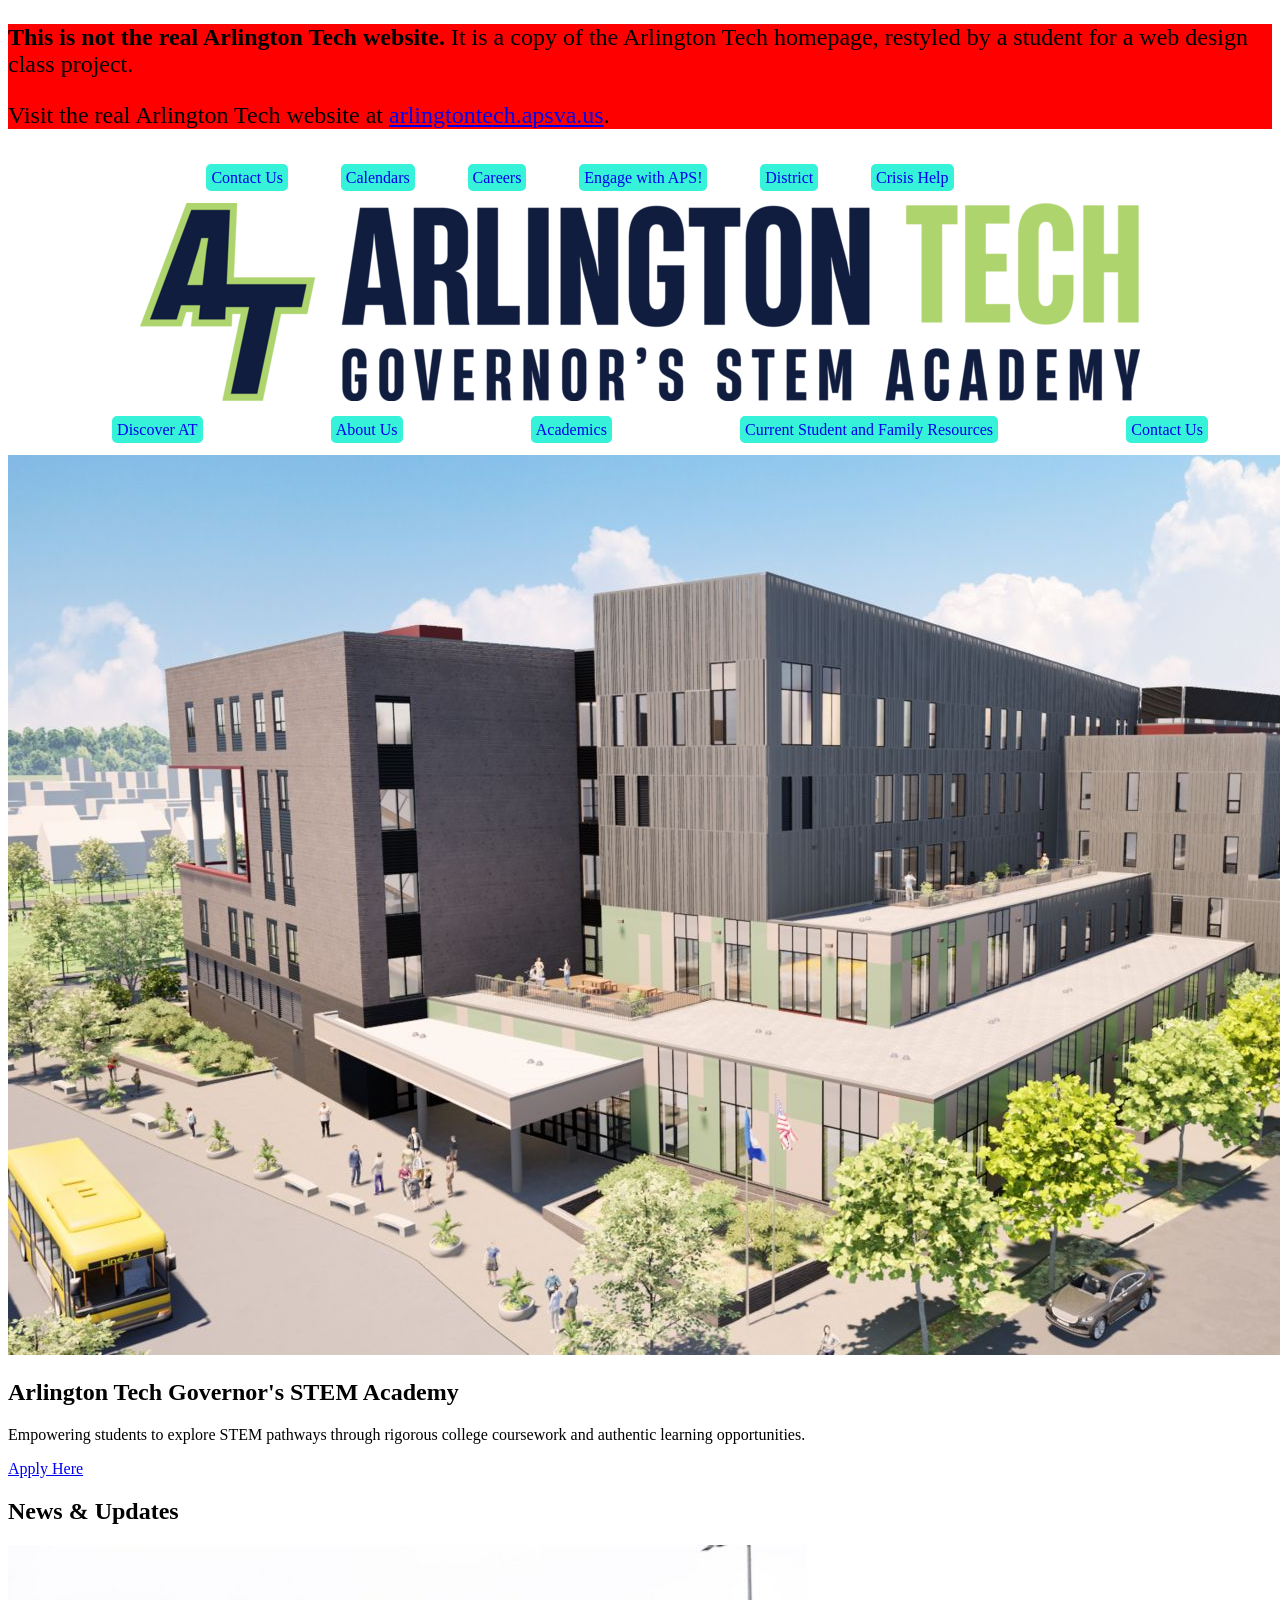
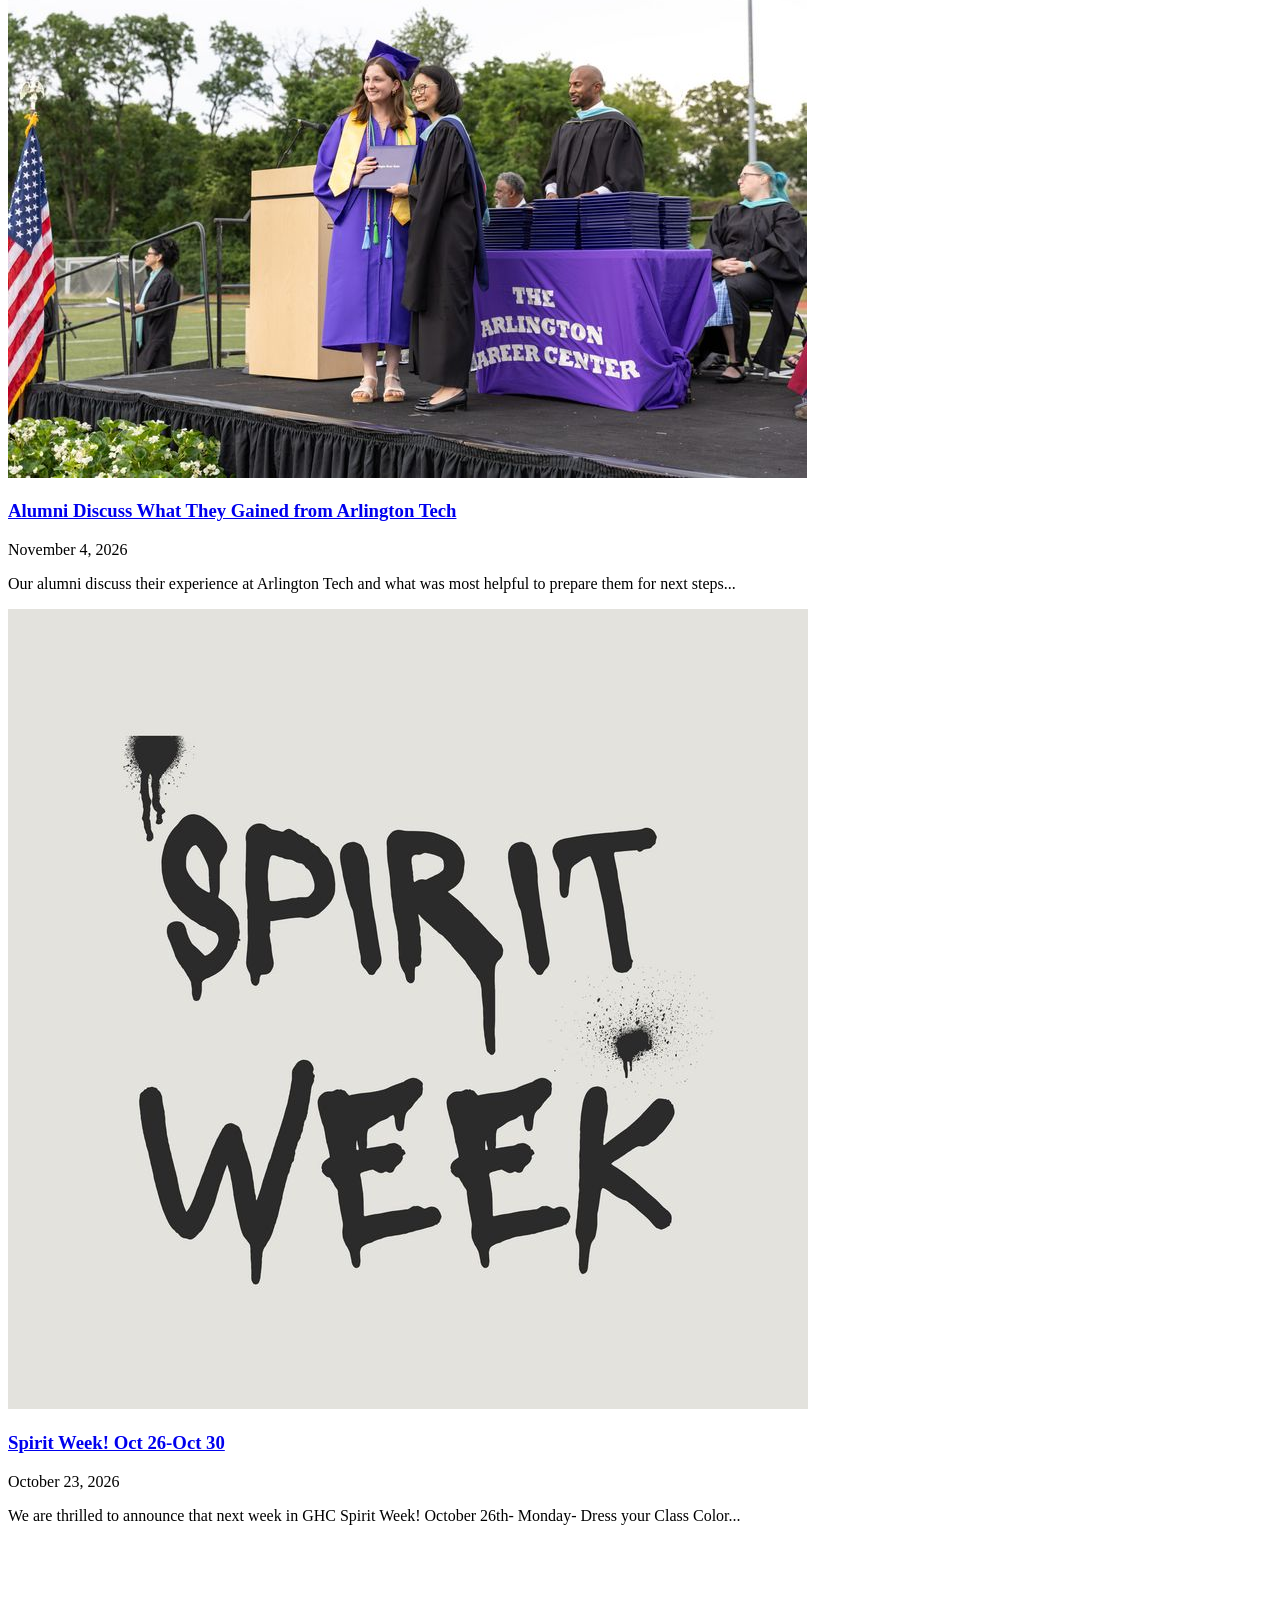
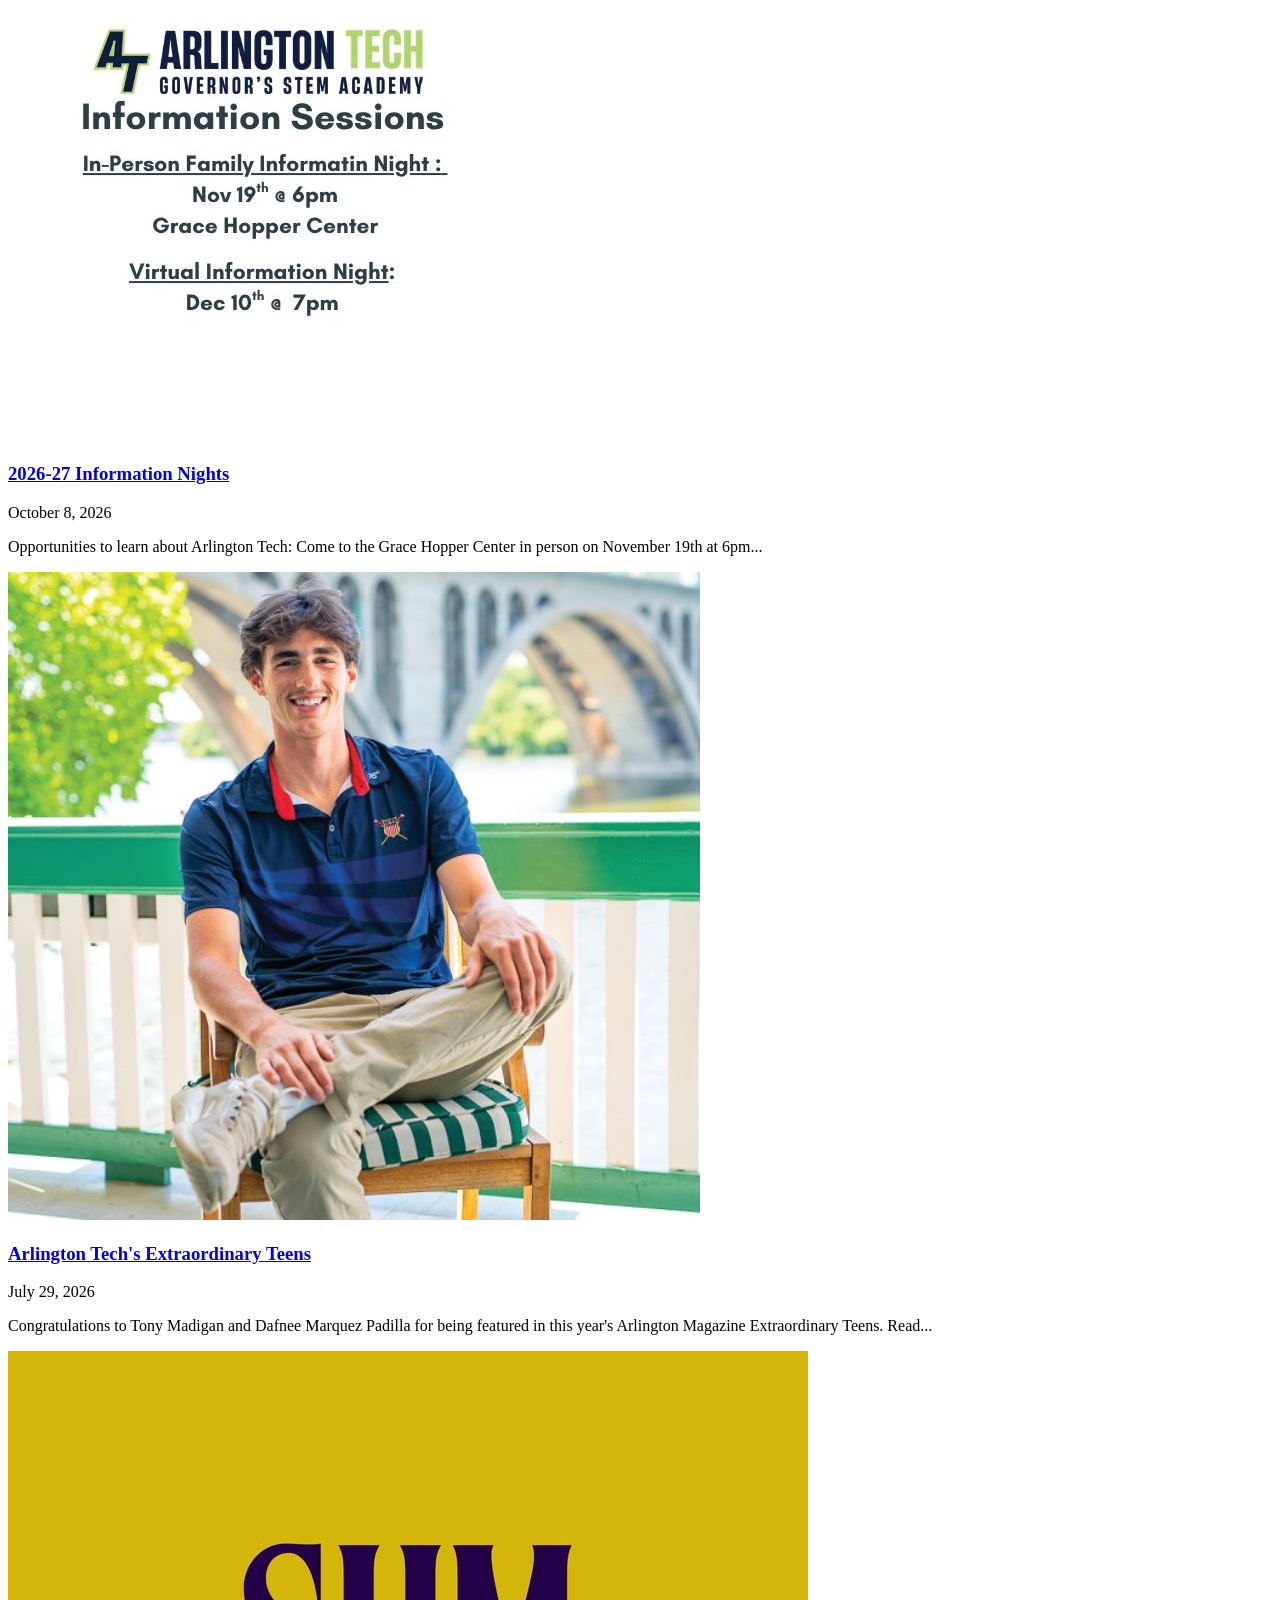
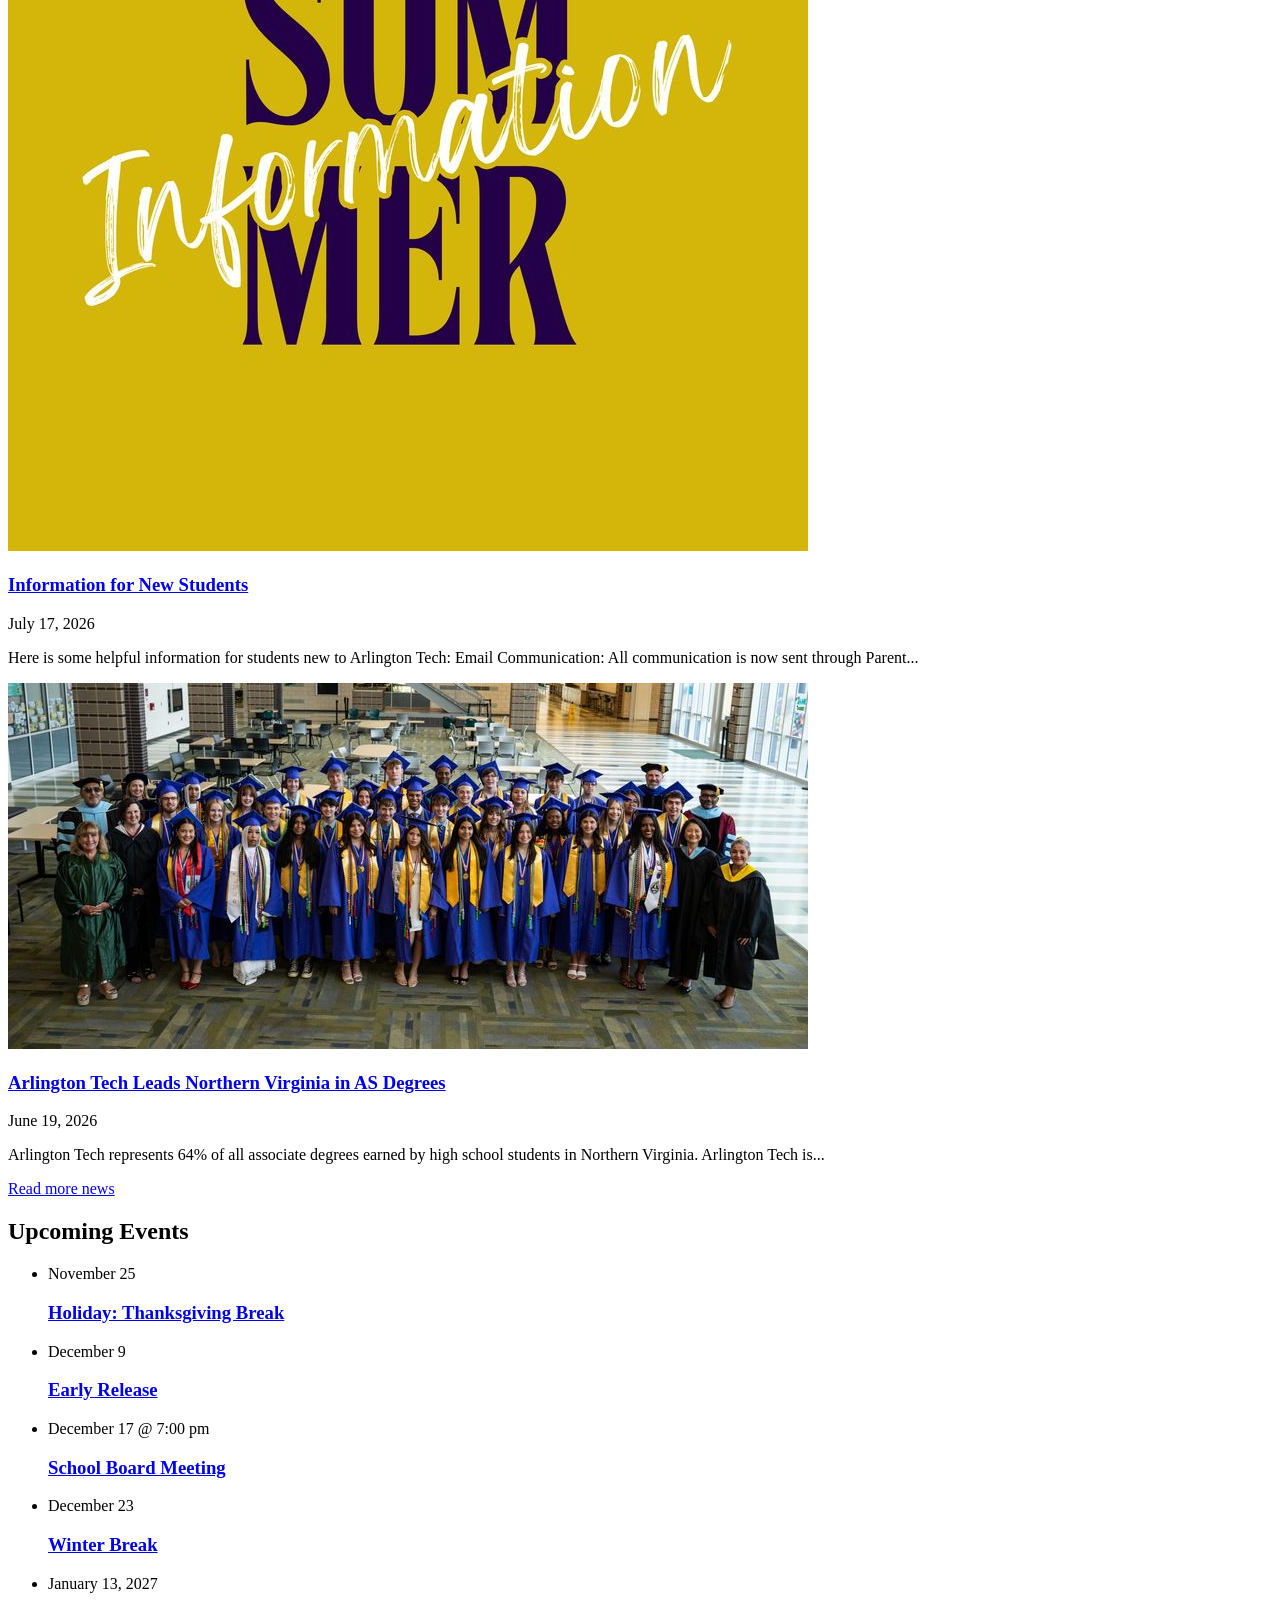
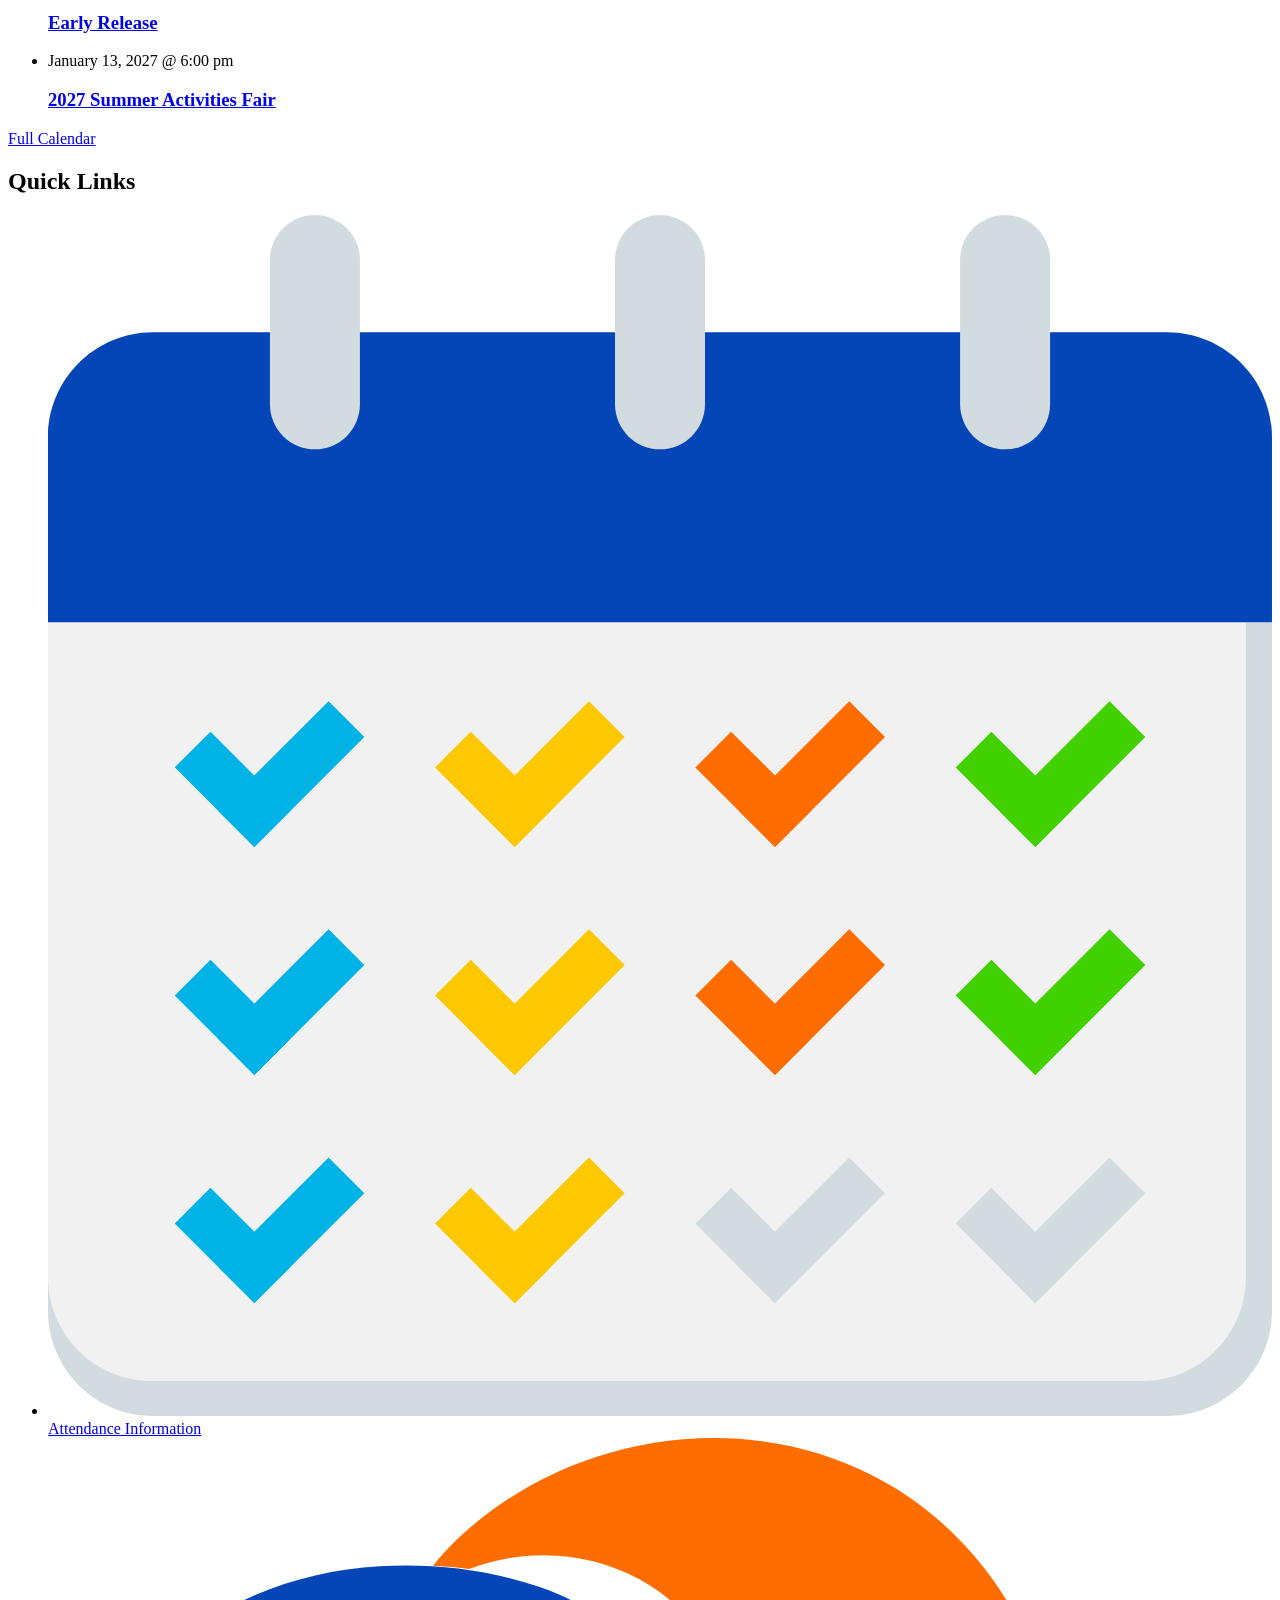
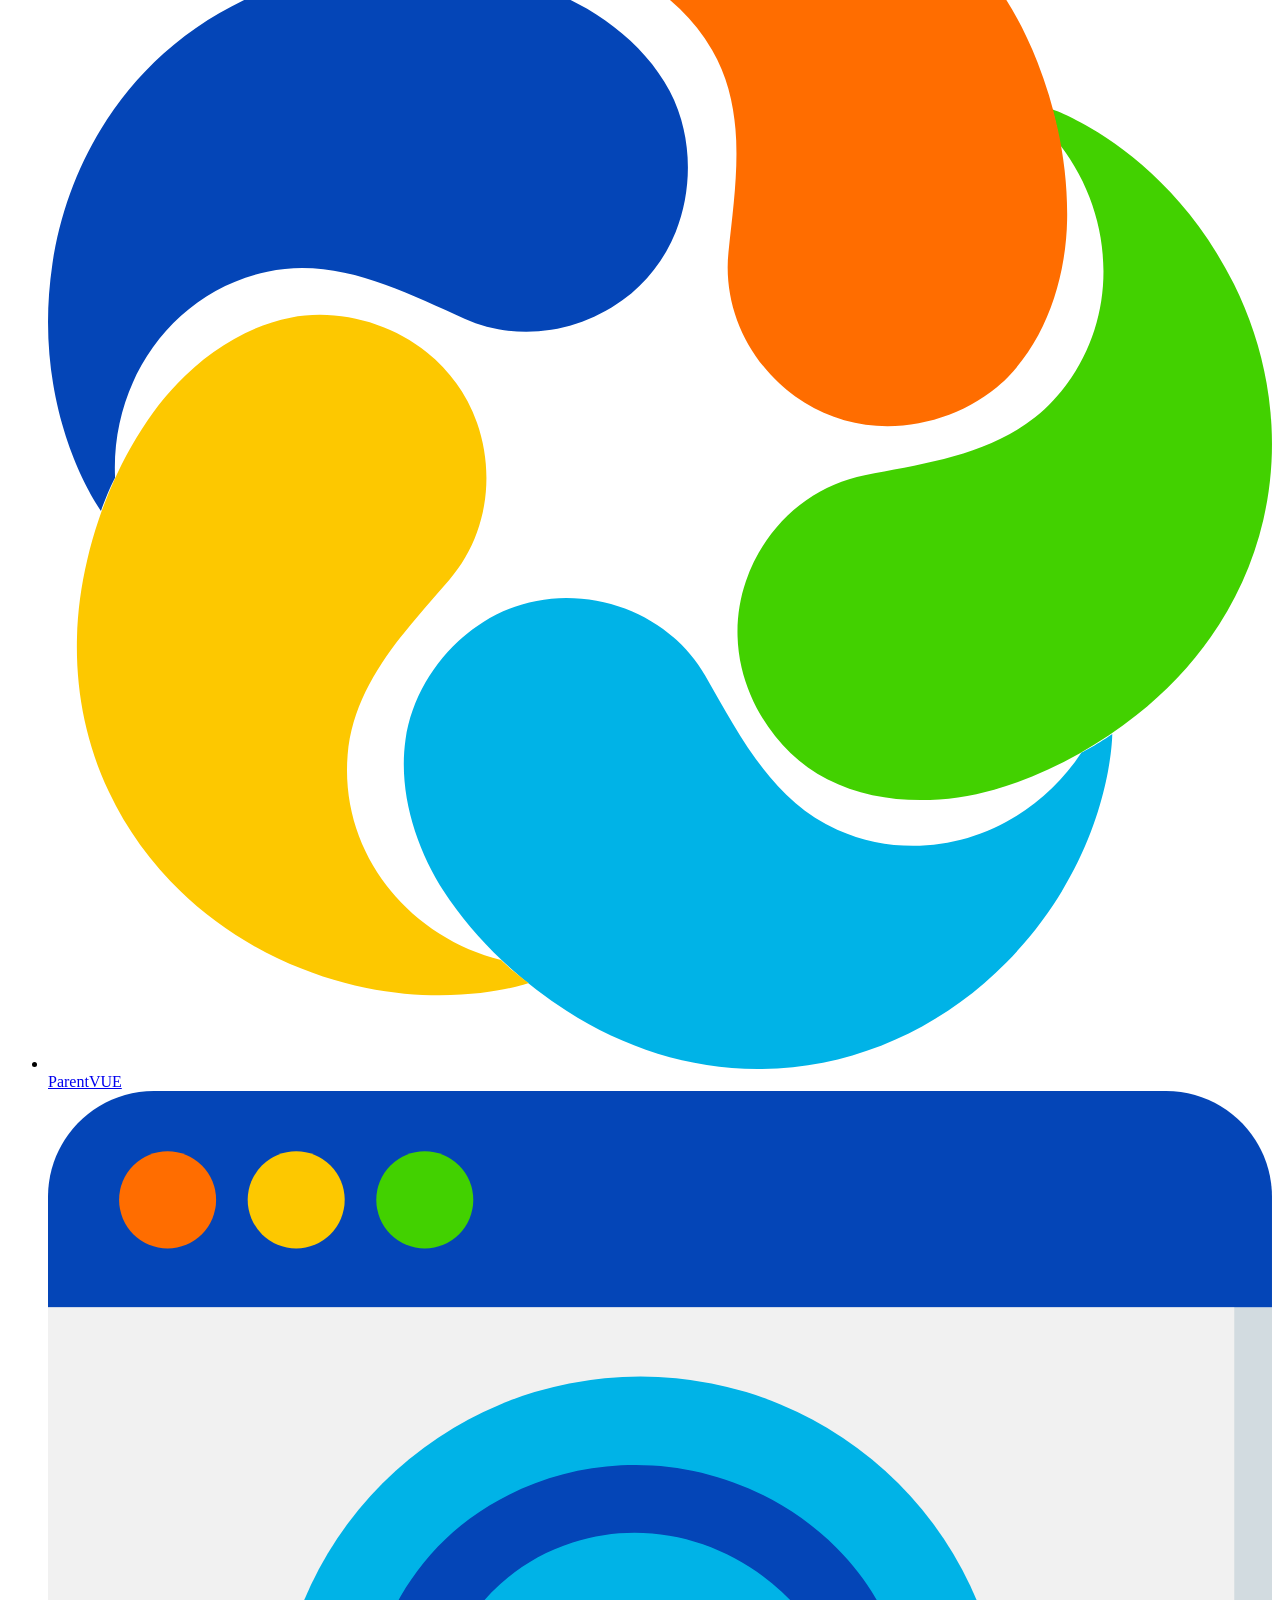
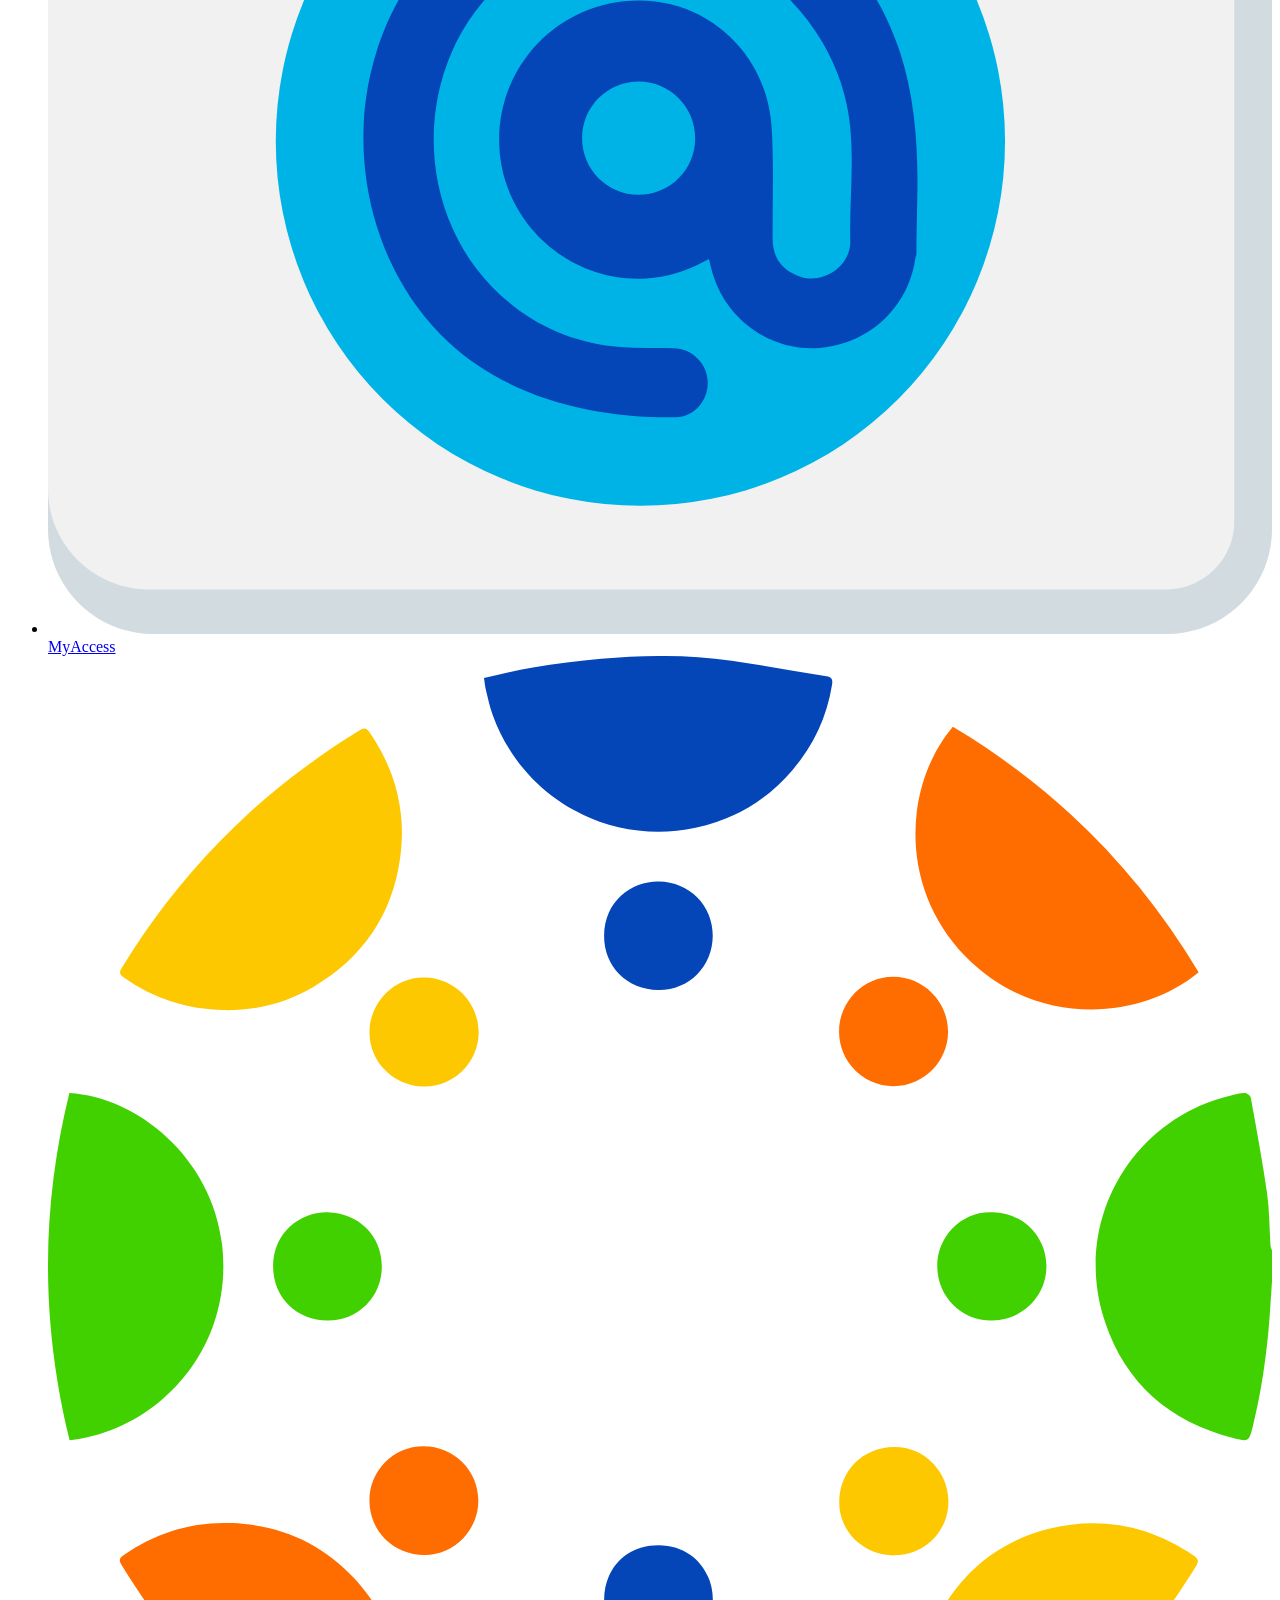
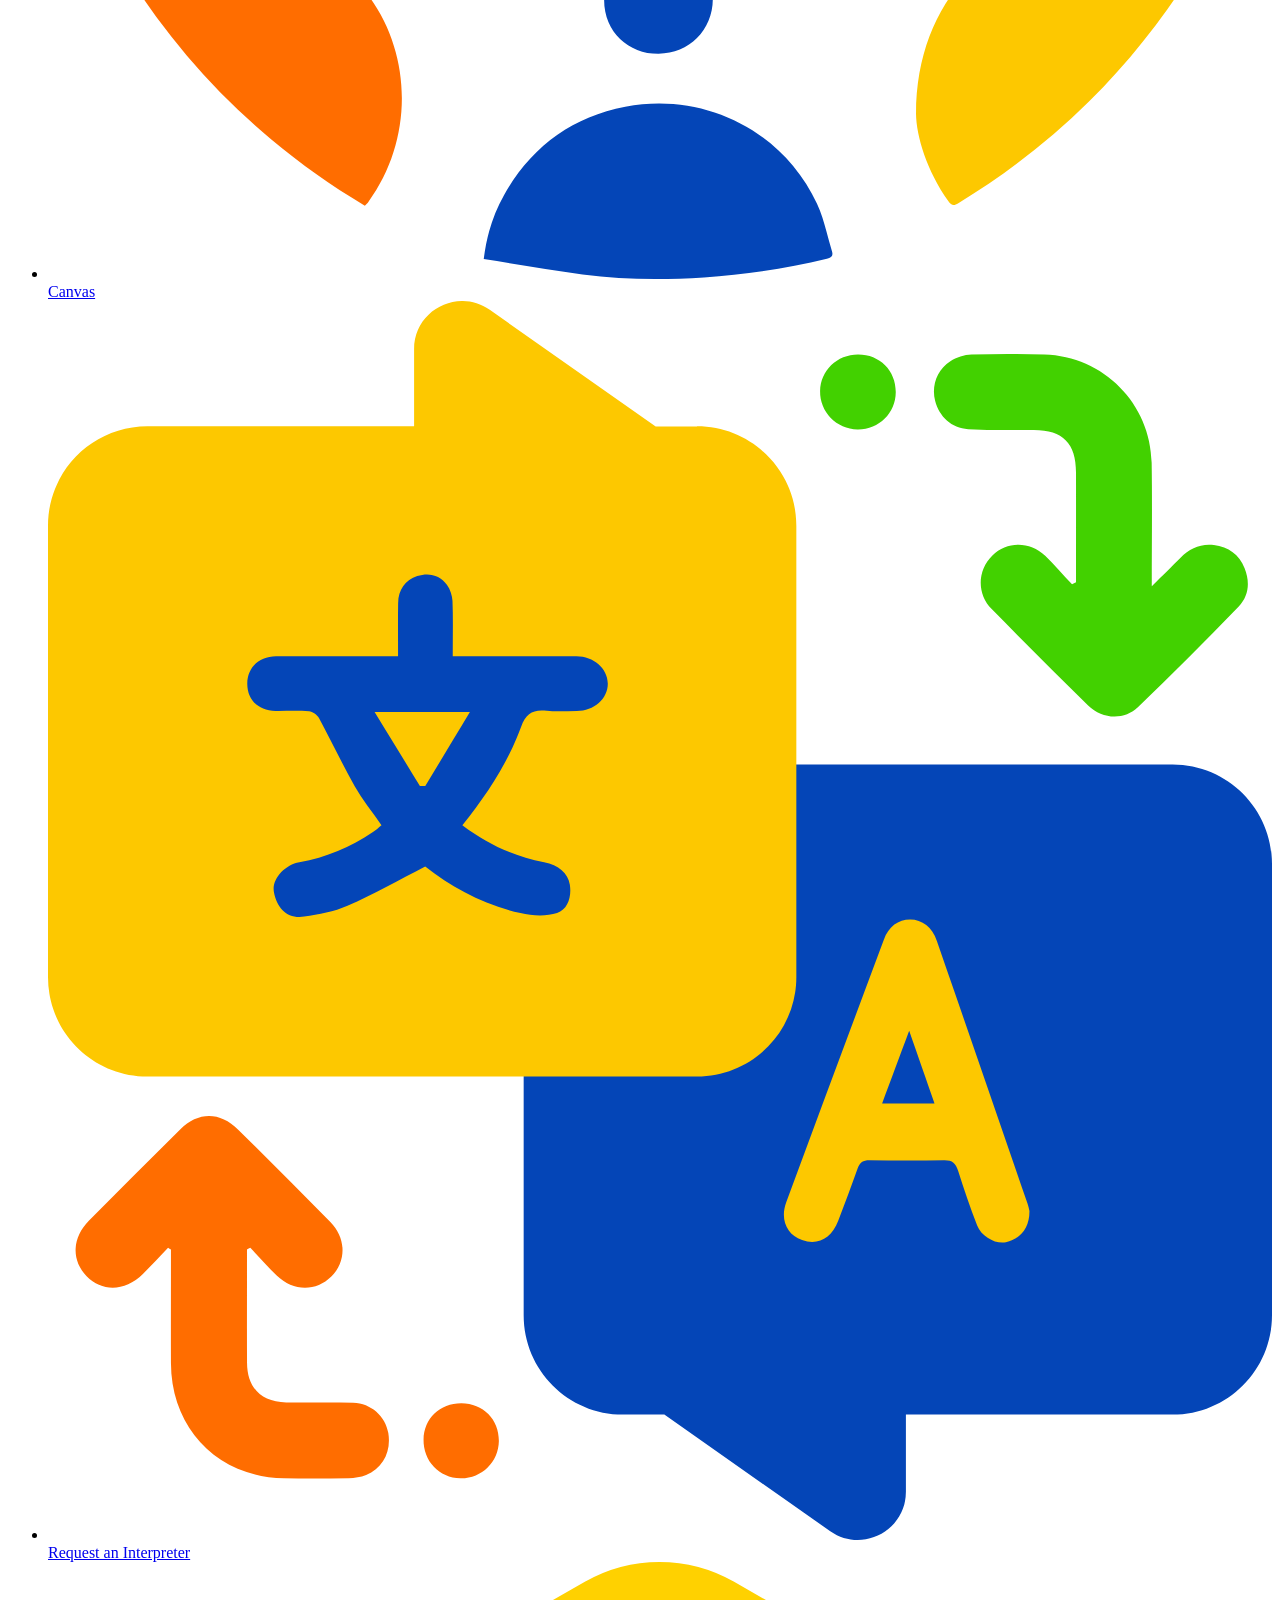
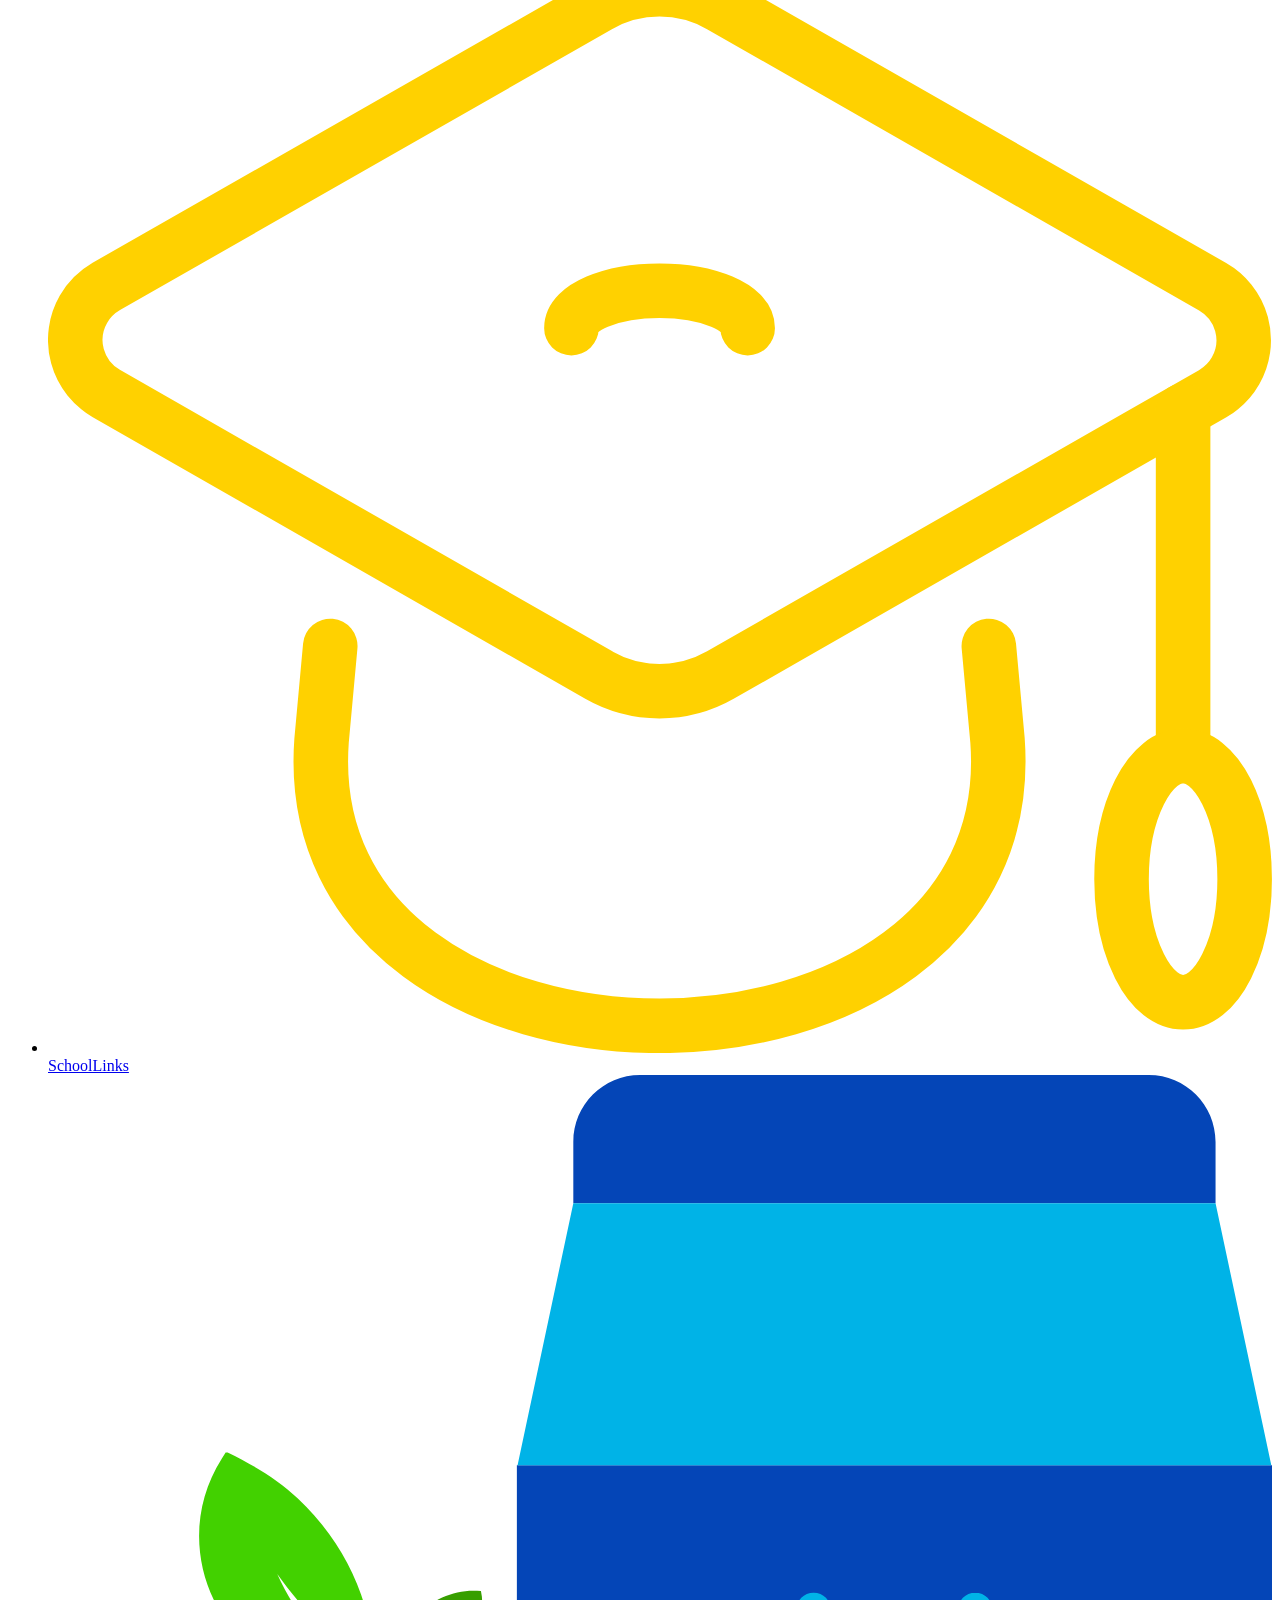
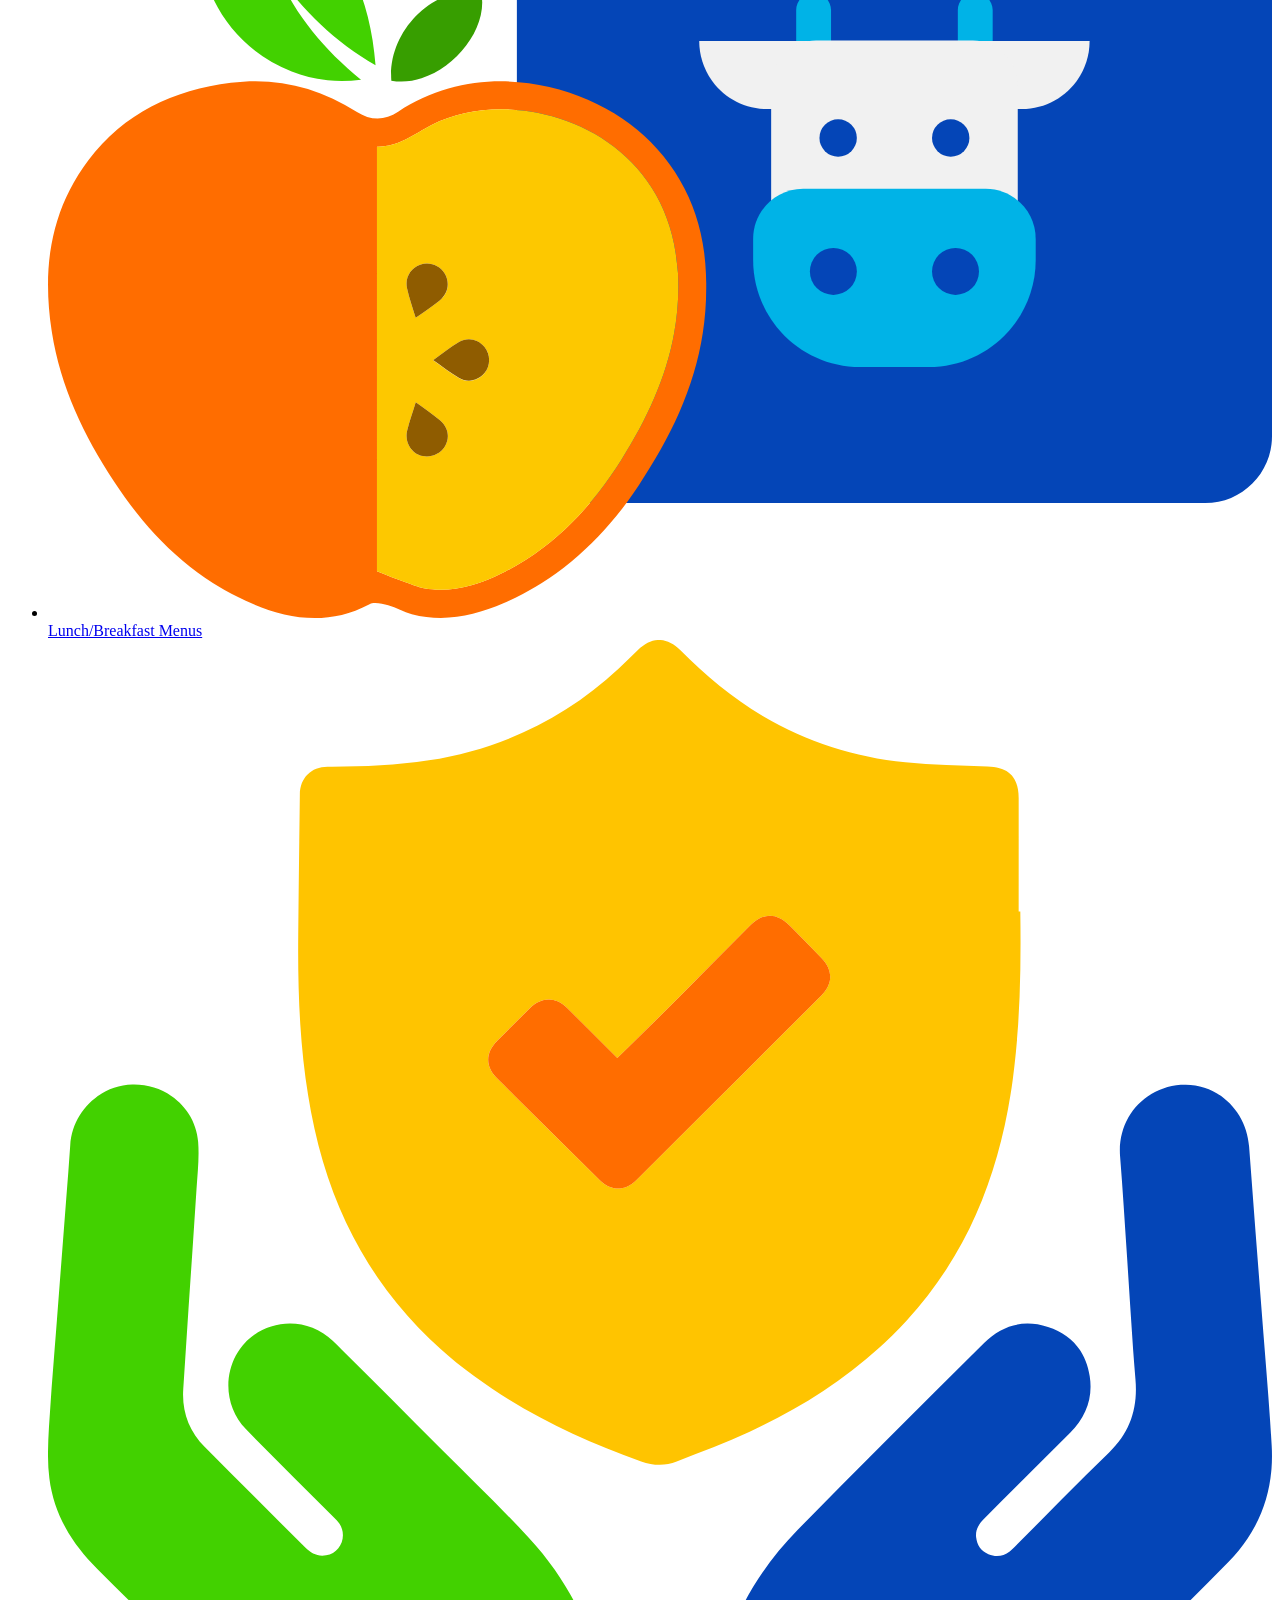
<file: projects/zen_garden/index.html>
<!DOCTYPE html>
<html lang="en">
<head>
<meta charset="utf-8">
<meta name="viewport" content="width=device-width, initial-scale=1">
<title>Arlington Tech Governor's STEM Academy (Class Project Copy)</title>
<link rel="stylesheet" href="style.css">
<!--
  ITD110 Zen Garden Project

  This HTML is a simplified copy of the Arlington Tech homepage
  (https://arlingtontech.apsva.us/), scraped in November 2026 for a class project.

  Your job is to write ALL of the CSS, in style.css.

  Rules for changing this file:
    - You MAY add div and span elements, and class and id attributes.
    - You MAY add link elements in the head (for fonts, or a favicon).
    - You MAY add the validator script that we use on every page.
    - You MAY NOT delete, reword, or reorder any of the content.
    - You MAY NOT add style attributes or a style element. All CSS goes in style.css.
    - You MAY NOT use tabindex.
    - You MAY NOT add img elements. Add your own images with CSS background-image.
-->
</head>
<body>

<aside id="disclaimer" aria-label="About this page">
  <p><strong>This is not the real Arlington Tech website.</strong>
  It is a copy of the Arlington Tech homepage, restyled by a student
  for a web design class project.</p>
  <p>Visit the real Arlington Tech website at
  <a href="https://arlingtontech.apsva.us/">arlingtontech.apsva.us</a>.</p>
</aside>
<div id = "top-bar">
<a class = "hide" id="skip-link" href="#main">Skip to Content</a>

<header id="site-header">

  <nav id="utility-nav" aria-label="Arlington Public Schools">
    <ul>
      <li class = "menu-item"><a href="https://arlingtontech.apsva.us/contact-us">Contact Us</a></li>
      <li class = "menu-item"><a href="https://arlingtontech.apsva.us/calendar">Calendars</a></li>
      <li class = "menu-item"><a href="https://www.apsva.us/careers-aps/">Careers</a></li>
      <li class = "menu-item"><a href="https://www.apsva.us/engage/">Engage with APS!</a></li>
      <li class = "menu-item"><a href="https://www.apsva.us/">District</a></li>
      <li class = "menu-item"><a href="https://www.apsva.us/mental-health/#help">Crisis Help</a></li>
    </ul>
  </nav>

  <div id="branding">
    <a href="https://arlingtontech.apsva.us/" id="logo">
      <img src="images/at-logo.png" alt="Arlington Tech Governor's STEM Academy">
    </a>
  </div>
</div>
  <nav id="main-nav" aria-label="Main">
    <ul class="menu">
      <li class="menu-item">
        <a href="https://arlingtontech.apsva.us/about-arlington-tech/">Discover AT</a>
        <ul class="submenu">
          <li><a href="https://arlingtontech.apsva.us/why-arlington-tech/">Why Arlington Tech?</a></li>
          <li><a href="https://arlingtontech.apsva.us/apply-to-arlington-tech/">How to Apply to Arlington Tech</a></li>
          <li><a href="https://arlingtontech.apsva.us/arlington-tech-alumni-series/">Arlington Tech Alumni Series</a></li>
          <li><a href="https://arlingtontech.apsva.us/about-arlington-tech/arlington-tech-in-the-news/">Arlington Tech in the News</a></li>
          <li><a href="https://arlingtontech.apsva.us/where-do-our-graduates-go/">Where do our graduates go?</a></li>
          <li><a href="https://arlingtontech.apsva.us/faq/">FAQ</a></li>
        </ul>
      </li>
      <li class="menu-item">
        <a href="https://arlingtontech.apsva.us/about-arlington-tech/">About Us</a>
        <ul class="submenu">
          <li><a href="https://ghc.apsva.us/about-grace-hopper-center/contact-ghc/">Administration</a></li>
          <li><a href="https://careercenter.apsva.us/academic-advising-course-selection/">Counseling</a></li>
          <li><a href="https://arlingtontech.apsva.us/arlington-career-center/grace-hopper-center/">Grace Hopper Center</a></li>
          <li><a href="https://arlingtontech.apsva.us/capstone/">Senior Capstone</a></li>
          <li><a href="https://arlingtontech.apsva.us/capstone/arlington-tech-partners/">Arlington Tech Partners</a></li>
        </ul>
      </li>
      <li class="menu-item">
        <a href="https://arlingtontech.apsva.us/arlington-tech-academics/">Academics</a>
        <ul class="submenu">
          <li><a href="https://careercenter.apsva.us/programs/gifted-services/">Advanced Academics</a></li>
          <li><a href="https://arlingtontech.apsva.us/stem-pathways/">STEM Pathways</a></li>
          <li><a href="https://arlingtontech.apsva.us/dual-enrollment/">Dual Enrollment</a></li>
          <li><a href="https://arlingtontech.apsva.us/?page_id=677">Project-Based Learning</a></li>
          <li><a href="https://arlingtontech.apsva.us/career-and-technical-education-cte-courses/">Career and Technical Education (CTE) Courses</a></li>
          <li><a href="https://careercenter.apsva.us/certifications/">Certifications</a></li>
        </ul>
      </li>
      <li class="menu-item">
        <a href="https://arlingtontech.apsva.us/arlington-tech-advisory-committee-atac/">Current Student and Family Resources</a>
        <ul class="submenu">
          <li><a href="https://careercenter.apsva.us/clubs-activities-schedule/">Clubs and Activities</a></li>
          <li><a href="https://arlingtontech.apsva.us/college-and-career/">College and Career</a></li>
          <li><a href="https://careercenter.apsva.us/home-2-2/office-of-diversity-equity-inclusion/">Diversity, Equity, and Inclusion</a></li>
          <li><a href="https://arlingtontech.apsva.us/senior-information/">Senior Information</a></li>
          <li><a href="https://arlingtontech.apsva.us/arlington-tech-advisory-committee-atac/">Arlington Tech Advisory Committee</a></li>
          <li><a href="https://arlingtontech.apsva.us/arlington-tech-advisory-committee-atac/atac-calendar/">ATAC Calendar</a></li>
          <li><a href="https://arlingtontech.apsva.us/arlington-tech-advisory-committee-atac/donations-to-atac/">Donate to ATAC</a></li>
          <li><a href="https://arlingtontech.apsva.us/about-arlington-tech/request-an-interpreter/">Request an Interpreter</a></li>
        </ul>
      </li>
      <li class="menu-item">
        <a href="https://arlingtontech.apsva.us/contact-us/">Contact Us</a>
      </li>
    </ul>
  </nav>

</header>

<main id="main">

  <section id="hero">
    <img class="hero-image" src="images/hero.jpg"
         alt="Architect's rendering of a school building with multiple floors and terraces.">
    <div class="hero-text">
      <h1>Arlington Tech Governor's STEM Academy</h1>
      <p>Empowering students to explore STEM pathways through rigorous college
      coursework and authentic learning opportunities.</p>
      <a class="button" href="https://arlingtontech.apsva.us/apply-to-arlington-tech/">Apply Here</a>
    </div>
  </section>

  <section id="news">
    <h2>News &amp; Updates</h2>
    <div class="card-list">

      <article class="card">
        <img src="images/news-alumni.jpg" alt="Student graduating from ACC shakes the principal's hand.">
        <h3><a href="https://arlingtontech.apsva.us/2026/11/04/alumni-discuss-what-they-gained-from-arlington-tech/">Alumni Discuss What They Gained from Arlington Tech</a></h3>
        <p class="date"><time datetime="2026-11-04">November 4, 2026</time></p>
        <p>Our alumni discuss their experience at Arlington Tech and what was
        most helpful to prepare them for next steps...</p>
      </article>

      <article class="card">
        <img src="images/news-spirit-week.jpg" alt="Spirit Week">
        <h3><a href="https://arlingtontech.apsva.us/2026/10/23/spirit-week-oct-26-oct-30/">Spirit Week! Oct 26-Oct 30</a></h3>
        <p class="date"><time datetime="2026-10-23">October 23, 2026</time></p>
        <p>We are thrilled to announce that next week in GHC Spirit Week!
        October 26th- Monday- Dress your Class Color...</p>
      </article>

      <article class="card">
        <img src="images/news-info-nights.jpg" alt="Arlington Tech Information Sessions: In-Person Family Information Night, November 19 at 6pm at the Grace Hopper Center. Virtual Information Night, December 10 at 7pm.">
        <h3><a href="https://arlingtontech.apsva.us/2026/10/08/2026-27-information-nights/">2026-27 Information Nights</a></h3>
        <p class="date"><time datetime="2026-10-08">October 8, 2026</time></p>
        <p>Opportunities to learn about Arlington Tech: Come to the Grace
        Hopper Center in person on November 19th at 6pm...</p>
      </article>

      <article class="card">
        <img src="images/news-extraordinary-teens.jpg" alt="Student sits and smiles at the camera">
        <h3><a href="https://arlingtontech.apsva.us/2026/07/29/arlington-techs-extraordinary-teens/">Arlington Tech's Extraordinary Teens</a></h3>
        <p class="date"><time datetime="2026-07-29">July 29, 2026</time></p>
        <p>Congratulations to Tony Madigan and Dafnee Marquez Padilla for being
        featured in this year's Arlington Magazine Extraordinary Teens. Read...</p>
      </article>

      <article class="card">
        <img src="images/news-new-students.jpg" alt="Summer Information">
        <h3><a href="https://arlingtontech.apsva.us/2026/07/17/information-for-new-students/">Information for New Students</a></h3>
        <p class="date"><time datetime="2026-07-17">July 17, 2026</time></p>
        <p>Here is some helpful information for students new to Arlington Tech:
        Email Communication: All communication is now sent through Parent...</p>
      </article>

      <article class="card">
        <img src="images/news-as-degrees.jpg" alt="A group of graduates with faculty and school leaders">
        <h3><a href="https://arlingtontech.apsva.us/2026/06/19/arlington-tech-leads-in-as-degrees/">Arlington Tech Leads Northern Virginia in AS Degrees</a></h3>
        <p class="date"><time datetime="2026-06-19">June 19, 2026</time></p>
        <p>Arlington Tech represents 64% of all associate degrees earned by high
        school students in Northern Virginia. Arlington Tech is...</p>
      </article>

    </div>
    <p class="more-link"><a href="https://arlingtontech.apsva.us/category/news/">Read more news</a></p>
  </section>

  <section id="events">
    <h2>Upcoming Events</h2>
    <ul class="event-list">
      <li class="event">
        <p class="event-date"><time datetime="2026-11-25">November 25</time></p>
        <h3><a href="https://arlingtontech.apsva.us/event/holiday-thanksgiving-break-4/">Holiday: Thanksgiving Break</a></h3>
      </li>
      <li class="event">
        <p class="event-date"><time datetime="2026-12-09">December 9</time></p>
        <h3><a href="https://arlingtontech.apsva.us/event/early-release-2/">Early Release</a></h3>
      </li>
      <li class="event">
        <p class="event-date"><time datetime="2026-12-17T19:00">December 17 @ 7:00 pm</time></p>
        <h3><a href="https://arlingtontech.apsva.us/event/school-board-meeting-86/">School Board Meeting</a></h3>
      </li>
      <li class="event">
        <p class="event-date"><time datetime="2026-12-23">December 23</time></p>
        <h3><a href="https://arlingtontech.apsva.us/event/winter-break-5/">Winter Break</a></h3>
      </li>
      <li class="event">
        <p class="event-date"><time datetime="2027-01-13">January 13, 2027</time></p>
        <h3><a href="https://arlingtontech.apsva.us/event/early-release-3/">Early Release</a></h3>
      </li>
      <li class="event">
        <p class="event-date"><time datetime="2027-01-13T18:00">January 13, 2027 @ 6:00 pm</time></p>
        <h3><a href="https://arlingtontech.apsva.us/event/2027-summer-activities-fair/">2027 Summer Activities Fair</a></h3>
      </li>
    </ul>
    <p class="more-link"><a href="https://arlingtontech.apsva.us/calendar/">Full Calendar</a></p>
  </section>

  <section id="quick-links">
    <h2>Quick Links</h2>
    <ul class="quick-link-list">
      <li><a href="https://careercenter.apsva.us/home-2-2/attendance-information/"><img src="images/icons/attendance.svg" alt=""> Attendance Information</a></li>
      <li><a href="https://va-arl-psv.edupoint.com/PXP2_Login.aspx"><img src="images/icons/parentvue.svg" alt=""> ParentVUE</a></li>
      <li><a href="https://myaccess.apsva.us/portal"><img src="images/icons/myaccess.svg" alt=""> MyAccess</a></li>
      <li><a href="https://apsva.instructure.com/"><img src="images/icons/canvas.svg" alt=""> Canvas</a></li>
      <li><a href="https://arlingtontech.apsva.us/about-arlington-tech/request-an-interpreter/"><img src="images/icons/interpreter.svg" alt=""> Request an Interpreter</a></li>
      <li><a href="https://www.apsva.us/college-career-corner/resources/schoolinks/"><img src="images/icons/schoolinks.svg" alt=""> SchoolLinks</a></li>
      <li><a href="https://schools.mealviewer.com/school/ArlingtonCareerCenter"><img src="images/icons/menus.svg" alt=""> Lunch/Breakfast Menus</a></li>
      <li><a href="https://forms.office.com/pages/responsepage.aspx?id=pgg3Mem3LEmsevGXNPP3AjDViDcRXspIgzp-yRpn-FRUREY2SVZUUVBPNUhWNkJXRUxONTZNUEFEMS4u"><img src="images/icons/report.svg" alt=""> Report Bullying/Harassment</a></li>
      <li><a href="https://accchronicle.net/"><img src="images/icons/chronicle.svg" alt=""> ACC Chronicle</a></li>
      <li><a href="https://careercenter.apsva.us/online-payment-tools/"><img src="images/icons/payment.svg" alt=""> Online Payment Tools</a></li>
      <li><a href="https://careercenter.apsva.us/resources-and-links-for-aps-military-families/"><img src="images/icons/military.svg" alt=""> Resources for Military Families</a></li>
    </ul>
  </section>

</main>

<footer id="site-footer">

  <section id="school-contact" aria-label="Arlington Tech contact information">
    <h2>Arlington Tech</h2>
    <p>Dr. Michelle Van Lare, Program Coordinator</p>
    <address>
      800 S. Walter Reed Drive<br>
      Arlington, VA 22204<br>
      Phone: <a href="tel:+17032285800">703-228-5800</a>
    </address>
  </section>

  <section id="district-contact" aria-label="Arlington Public Schools contact information">
    <a href="https://www.apsva.us/"><img src="images/aps-logo.png" alt="Arlington Public Schools"></a>
    <address>
      2110 Washington Blvd<br>
      Arlington, VA 22204<br>
      <a href="tel:+17032288000">(703) 228-8000</a>
    </address>
  </section>

  <nav id="footer-nav" aria-label="District policies">
    <ul>
      <li><a href="https://www.apsva.us/contact-aps/">Contact APS</a></li>
      <li><a href="https://www.apsva.us/ada-accessibility/">ADA Accessibility</a></li>
      <li><a href="https://www.apsva.us/departments/division-counsel/foia-requests/">FOIA (Freedom of Information Act)</a></li>
      <li><a href="https://www.apsva.us/titlei/home-school-connection/#parentrights">Parental Right to Information</a></li>
      <li><a href="https://www.apsva.us/departments/division-counsel/ferpa/">FERPA</a></li>
      <li><a href="https://www.apsva.us/language-services/#interpreter">Request an Interpreter</a></li>
    </ul>
  </nav>

  <div id="social">
    <a href="https://www.instagram.com/arlingtontech/"><img src="images/icons/instagram.svg" alt="Arlington Tech on Instagram"></a>
  </div>

  <div id="legal">
    <p>Arlington Public Schools prohibits discrimination on the basis of race,
    national origin, creed, color, religion, gender, age, economic status,
    sexual orientation, marital status, genetic information, gender identity or
    expression, and/or disability. This policy provides equal access to courses
    and programs, counseling services, physical education and athletics,
    vocational education, instructional materials and extra-curricular
    activities.</p>
    <p>These webpages may contain links to websites that are outside of the
    Arlington Public Schools network. APS does not control the content or
    relevancy of these outside sites.</p>
    <p id="copyright">&copy; 2026 Arlington Tech.</p>
  </div>

</footer>

</body>
</html>
</file>
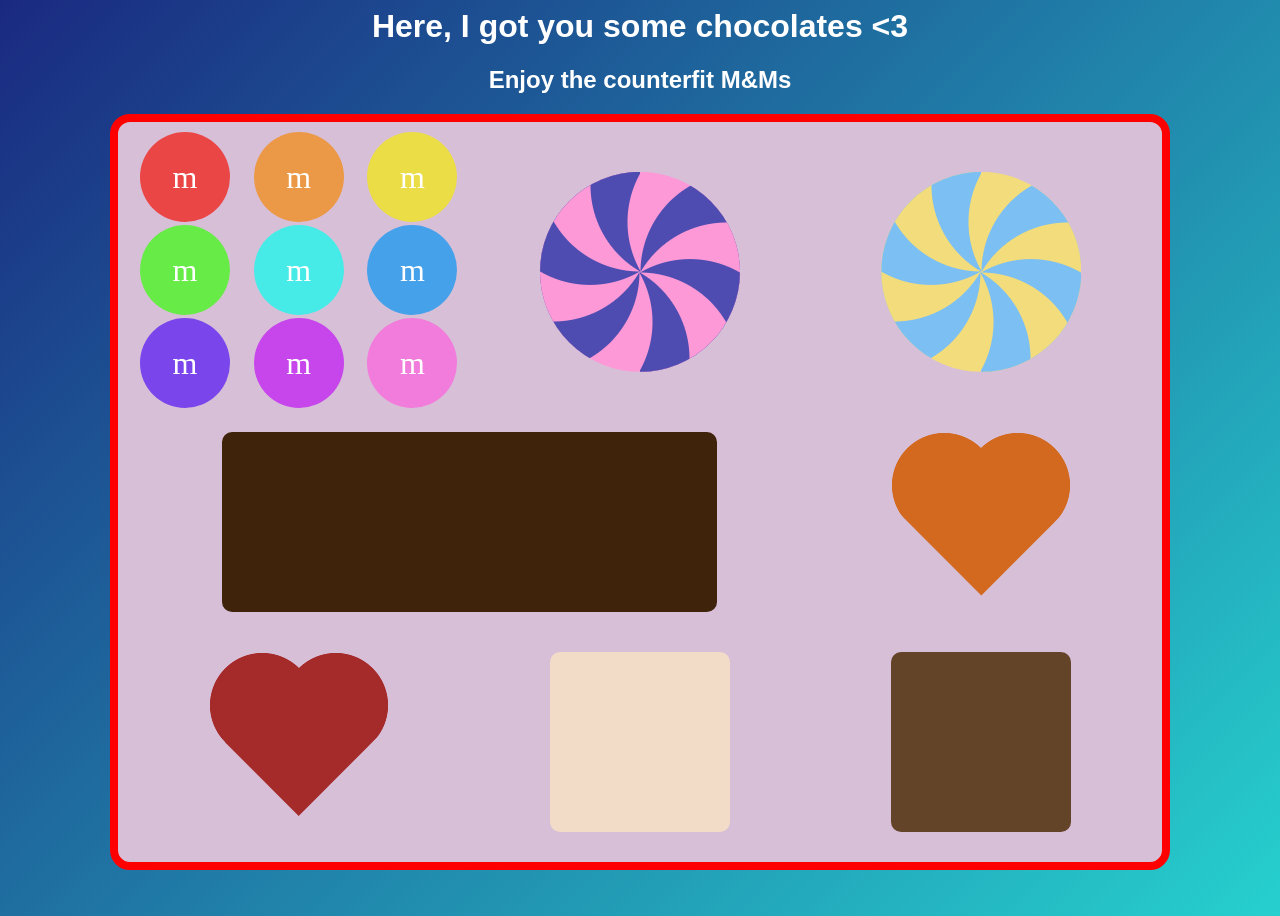
<file: practice/chocolates.html>
<html>
    <head>
        <style>
            body{
                background: linear-gradient(135deg, #1a2980, #26d0ce);
                height: 100vh;
            }
            h1{
                text-align: center;
                font-family: Tahoma, sans-serif;
                color: white;
            }
            h2{
                text-align: center;
                font-family: Tahoma, sans-serif;
                color: white;
            }
            .container {
              display: grid;
              width: 80vw;
              height: 80vh;
              margin: auto;
              grid-template-columns: 1fr 1fr 1fr;
              grid-template-rows: 1fr 1fr 1fr;
              background-color: Thistle;
              padding: 10px;
              border-radius: 20px;
              border: 8px solid red;
            }
            .heart {
              height: 20vh; /* adjust to control the size */
              aspect-ratio: 1;
              --_m: radial-gradient(#000 69%,#0000 70%) 84.5%/50%;
              -webkit-mask-box-image: var(--_m);
                         mask-border: var(--_m);
              clip-path: polygon(-41% 0,50% 91%, 141% 0);
              background-color: chocolate;
              margin: auto;
            }
            /* fallback until better support for mask-border */
            @supports not (-webkit-mask-box-image: var(--_m)) { 
              .heart {
                mask:
                 radial-gradient(at 70% 31%,#000 29%,#0000 30%),
                 radial-gradient(at 30% 31%,#000 29%,#0000 30%),
                 conic-gradient(#000 0 0) bottom/100% 50% no-repeat;
              }
            }
            #chocolateheart{
                grid-column-start: 3;
                grid-row-start:2;
            }
            .lilbits{
                grid-column-start: 1;
                grid-row-start: 1;
                display: grid;
              grid-template-columns: 1fr 1fr 1fr;
              grid-template-rows: 1fr 1fr 1fr;
            }
            .mnm{
                width:10vh;
                height:10vh;
                border-radius:50%;
                margin: auto;
                display: grid;
                place-items:center;
                font-size: 2em;
                color: white;
                margin-bottom:3px;
            }
            #mnm1{
                grid-column-start:1;
                grid-row-start:1;
                background-color:#eb4646;
            }
            #mnm2{
                grid-column-start:2;
                grid-row-start:1;
                background-color:#eb9946;
            }
            #mnm3{
                grid-column-start:3;
                grid-row-start:1;
                background-color:#ebdd46;
            }
            #mnm4{
                grid-column-start:1;
                grid-row-start:2;
                background-color:#67eb46;
            }
            #mnm5{
                grid-column-start:2;
                grid-row-start:2;
                background-color:#46ebe8;
            }
            #mnm6{
                grid-column-start:3;
                grid-row-start:2;
                background-color:#46a1eb;
            }
            #mnm7{
                grid-column-start:1;
                grid-row-start:3;
                background-color:#7a46eb;
            }
            #mnm8{
                grid-column-start:2;
                grid-row-start:3;
                background-color:#c746eb;
            }
            #mnm9{
                grid-column-start:3;
                grid-row-start:3;
                background-color:#f27cdb;
            }
            .lollipop {
  --r: 100px; /* control the size */
  --c1: #fd99d7;
  --c2: #4e4cb0;

  height: calc(2* var(--r));
  aspect-ratio: 1;
  clip-path: circle();
  display: flex;
  grid-column-start:2;
  grid-row-start:1;
  margin:auto;
}
.lollipop:before,
.lollipop:after {
  content: "";
  flex: 1;
  --g1:radial-gradient(50% 50%,var(--c1) 99%,#0000) no-repeat;
  --g2:radial-gradient(50% 50%,var(--c2) 99%,#0000) no-repeat;
  background: var(--g1) calc(sin(60deg)* var(--r)) calc(var(--r) / -2), var(--g2) calc(var(--r) / 2) calc(sin(-60deg)* var(--r)), var(--g1) 0 calc(-1* var(--r)), var(--g2) calc(var(--r) / -2) calc(sin(-60deg)* var(--r)), var(--g1) calc(sin(-60deg)* var(--r)) calc(var(--r) / -2), var(--g2) calc(-1* var(--r)) 0, var(--g1) calc(sin(-60deg)* var(--r)) calc(var(--r) / 2);
  background-size: 200%;
}
.lollipop:after {
   rotate: 180deg;
}
            .lollipop2 {
  --r: 100px; /* control the size */
  --c1: #f2dc7c;
  --c2: #7cbff2;

  height: calc(2* var(--r));
  aspect-ratio: 1;
  clip-path: circle();
  display: flex;
  grid-column-start:3;
  grid-row-start:1;
  margin:auto;
}
.lollipop2:before,
.lollipop2:after {
  content: "";
  flex: 1;
  --g1:radial-gradient(50% 50%,var(--c1) 99%,#0000) no-repeat;
  --g2:radial-gradient(50% 50%,var(--c2) 99%,#0000) no-repeat;
  background: var(--g1) calc(sin(60deg)* var(--r)) calc(var(--r) / -2), var(--g2) calc(var(--r) / 2) calc(sin(-60deg)* var(--r)), var(--g1) 0 calc(-1* var(--r)), var(--g2) calc(var(--r) / -2) calc(sin(-60deg)* var(--r)), var(--g1) calc(sin(-60deg)* var(--r)) calc(var(--r) / -2), var(--g2) calc(-1* var(--r)) 0, var(--g1) calc(sin(-60deg)* var(--r)) calc(var(--r) / 2);
  background-size: 200%;
}
.lollipop2:after {
   rotate: 180deg;
}
            .chocolatebar{
            background-color: #40230b;
            color: #542f10;
            border-radius: 10px;
            margin: auto;
            display: grid;
            grid-area: 2/1/2/3;
            width:55vh;
            height:20vh;
            }
            .chocolatesquare1{
            background-color: #f2dbc7;
            color: #542f10;
            border-radius: 10px;
            margin: auto;
            display: grid;
            grid-column-start: 2;
            grid-row-start: 3;
            width:20vh;
            height:20vh;
            }
            .chocolatesquare2{
            background-color: #634429;
            color: #634429;
            border-radius: 10px;
            margin: auto;
            display: grid;
            grid-column-start: 3;
            grid-row-start: 3;
            width:20vh;
            height:20vh;
            }

            .heart2 {
              height: 20vh; /* adjust to control the size */
              aspect-ratio: 1;
              --_m: radial-gradient(#000 69%,#0000 70%) 84.5%/50%;
              -webkit-mask-box-image: var(--_m);
                         mask-border: var(--_m);
              clip-path: polygon(-41% 0,50% 91%, 141% 0);
              background-color: brown;
              margin: auto;
                grid-column-start: 1;
                grid-row-start: 3;
            }
            /* fallback until better support for mask-border */
            @supports not (-webkit-mask-box-image: var(--_m)) { 
              .heart2 {
                mask:
                 radial-gradient(at 70% 31%,#000 29%,#0000 30%),
                 radial-gradient(at 30% 31%,#000 29%,#0000 30%),
                 conic-gradient(#000 0 0) bottom/100% 50% no-repeat;
              }
        </style>
        <title>Chocolate box</title>
    </head>
    <body>
        <h1>Here, I got you some chocolates &lt;3</h1>
        <h2>Enjoy the counterfit M&amp;Ms</h2>
        <div class="container">
            <div class="heart" id="chocolateheart"></div>
            <div class="lollipop"></div>
            <div class="lollipop2"></div>
            <div class="chocolatebar"></div>
            <div class="heart2"></div>
            <div class="chocolatesquare1"></div>
            <div class="chocolatesquare2"></div>
            <div class="lilbits">
            
                <div id="mnm1" class = "mnm">
                m
                </div>
                <!-- TODO: Add some more divs here, and style them
                    to fill in the 'lilbits' part of the chocolate box -->
                    <div class="mnm" id="mnm2">
                    m
                    </div>
                    <div class="mnm" id="mnm3">
                    m
                    </div>
                    <div class="mnm" id="mnm4">
                    m
                    </div>
                    <div class="mnm" id = "mnm5">
                    m
                    </div>
                    <div class="mnm" id = "mnm6">
                    m
                    </div>
                    <div class="mnm" id = "mnm7">
                    m
                    </div>
                    <div class="mnm" id = "mnm8">
                    m
                    </div>
                    <div class="mnm" id = "mnm9">
                    m
                    </div>
            </div>
            <!-- TODO: Add some more divs here, and style them
                to fill in the other sections of the chocolate box -->
        </div>
    </body>
</html>
</file>
<file: projects/zen_garden/style.css>
/*
  ITD110 Zen Garden Project
  Jackie Hedrick
  My website is frog and plant themed.

  All of your CSS goes in this file.

#disclaimer::before{
content: "hello";
display:block;
border-radius:50%;
background-color: lightblue;
}
*/

.hide {
    display: none;
}

#disclaimer{
  background-color: red;
  font-size: 1.5rem;
}
#utility-nav ul{
  text-decoration: none;
  list-style-type: none;
  display: flex;
  justify-content: space-around;
  width: 80%;
}
#top-bar{
  text-decoration: none;
  list-style-type: none;
  display: flex;
  justify-content: space-around;
  
}
.menu-item a{
  text-decoration: none;
  list-style-type: none;
  padding: 5px;
  background-color: #35f2d9;
  border-radius: 5px;
}
.menu-item a:hover{
  background-color: #f2e8cf;
  color: #bc4749;
}
.submenu {
    display: none;
}

.menu-item:hover .submenu,
.menu-item:focus-within .submenu {
  display: block;
  text-decoration: none;
  list-style-type: none;
  position: absolute;
  z-index: 1;
  padding: 5px;
}

.menu{
  display:flex;
  justify-content: space-around;
  list-style-type: none;
}
</file>
